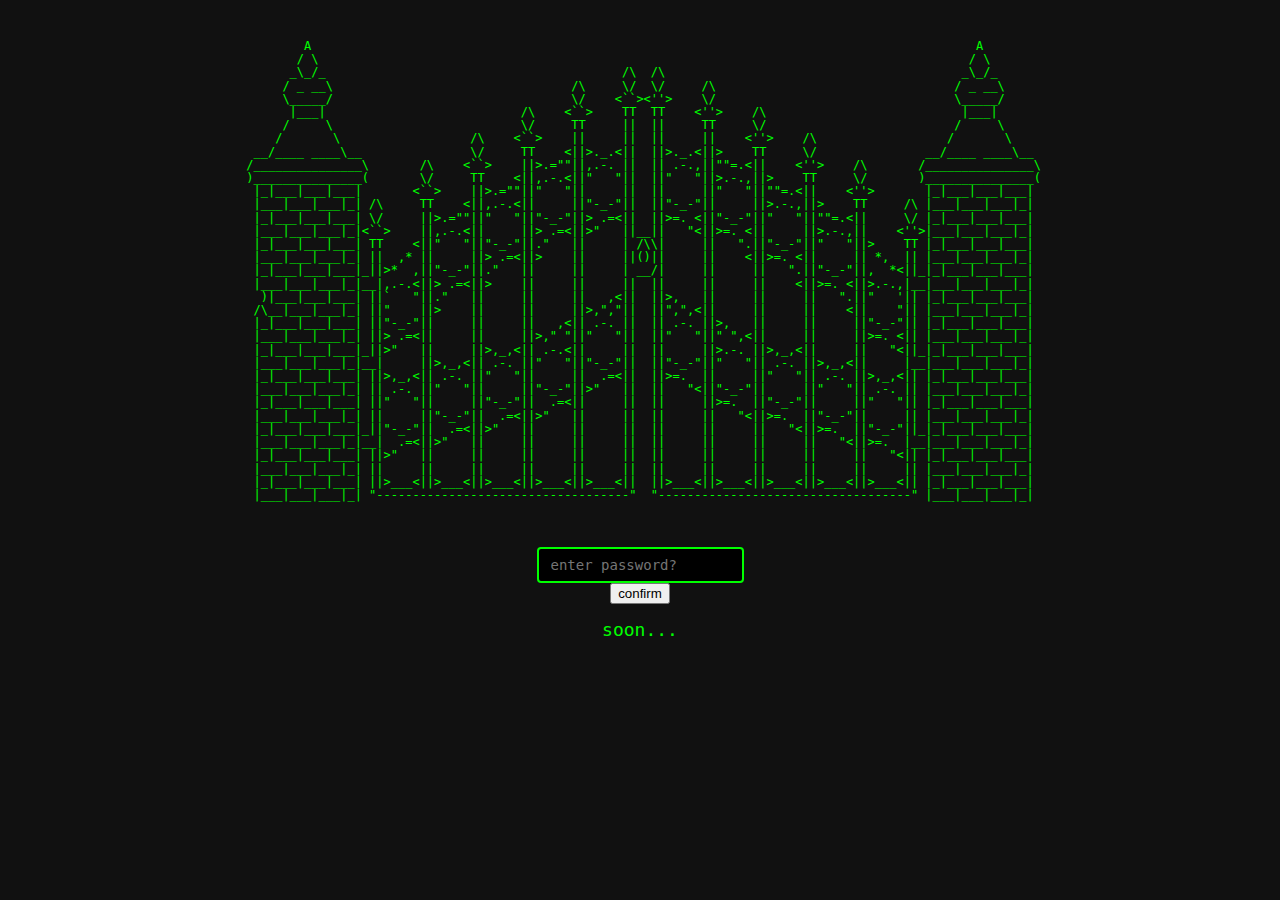
<file: index.html>
<!DOCTYPE html>
<html lang="en">
<head>
  <meta charset="UTF-8">
  <title>ASCII Password Page</title>
  <style>
    body {
      background-color: #111;
      color: #0f0;
      font-family: monospace;
      display: flex;
      flex-direction: column;
      align-items: center;
      padding: 20px;
    }
    pre {
      white-space: pre;
      font-size: 12px;
      line-height: 1.1em;
      text-align: left;
    }
    input[type="password"] {
      margin-top: 20px;
      padding: 8px 12px;
      font-family: monospace;
      font-size: 14px;
      border: 2px solid #0f0;
      border-radius: 4px;
      background-color: #000;
      color: #0f0;
      outline: none;
    }
    .soon {
      margin-top: 15px;
      font-size: 18px;
    }
  </style>
</head>
<body>
  <pre>
         A                                                                                            A
        / \                                                                                          / \
       _\_/_                                         /\  /\                                         _\_/_
      / _ __\                                 /\     \/  \/     /\                                 / _ __\
      \_____/                                 \/    <``><''>    \/                                 \_____/
       |___|                           /\    <``>    TT  TT    <''>    /\                           |___|
      /     \                          \/     TT     ||  ||     TT     \/                          /     \
     /       \                  /\    <``>    ||     ||  ||     ||    <''>    /\                  /       \
  __/____ ____\__               \/     TT    <||>._.<||  ||>._.<||>    TT     \/               __/____ ____\__
 /_______________\       /\    <``>    ||>.=""||,.-. ||  || .-.,||""=.<||    <''>    /\       /_______________\
 )_______________(       \/     TT    <||,.-.<||"   "||  ||"   "||>.-.,||>    TT     \/       )_______________(
  |_|___|___|___|       <``>    ||>.=""||"   "||     ||  ||     ||"   "||""=.<||    <''>       |_|___|___|___|
  |___|___|___|_| /\     TT    <||,.-.<||     ||"-_-"||  ||"-_-"||     ||>.-.,||>    TT     /\ |___|___|___|_|
  |_|___|___|___| \/     ||>.=""||"   "||"-_-"||> .=<||  ||>=. <||"-_-"||"   "||""=.<||     \/ |_|___|___|___|
  |___|___|___|_|<``>    ||,.-.<||     ||> .=<||>"   ||__||   "<||>=. <||     ||>.-.,||    <''>|___|___|___|_|
  |_|___|___|___| TT    <||"   "||"-_-"||."   ||     | /\\|     ||   ".||"-_-"||"   "||>    TT |_|___|___|___|
  |___|___|___|_| ||  ,* ||     ||> .=<||>    ||     ||()||     ||    <||>=. <||     || *,  || |___|___|___|_|
  |_|___|___|___|_||>*  ,||"-_-"||."   ||     ||     | __/|     ||     ||   ".||"-_-"||,  *<||_|_|___|___|___|
  |___|___|___|_|__|,.-.<||> .=<||>    ||     ||     ||  ||     ||     ||    <||>=. <||>.-.,|__|___|___|___|_|
   )|___|___|___| ||`   "||."   ||     ||     ||   ,<||  ||>,   ||     ||     ||   ".||"   '|| |_|___|___|___|
  /\__|___|___|_| ||"    ||>    ||     ||     ||>,","||  ||",",<||     ||     ||    <||    "|| |___|___|___|_|
  |_|___|___|___| ||"-_-"||     ||     ||   ,<|| .-. ||  || .-. ||>,   ||     ||     ||"-_-"|| |_|___|___|___|
  |___|___|___|_| ||> .=<||     ||     ||>," "||"   "||  ||"   "||" ",<||     ||     ||>=. <|| |___|___|___|_|
  |_|___|___|___|_||>"   ||     ||>,_,<|| .-.<||     ||  ||     ||>.-. ||>,_,<||     ||   "<||_|_|___|___|___|
  |___|___|___|_|__|     ||>,_,<|| .-. ||"   "||"-_-"||  ||"-_-"||"   "|| .-. ||>,_,<||     |__|___|___|___|_|
  |_|___|___|___| ||>,_,<|| .-. ||"   "||     ||  .=<||  ||>=.  ||     ||"   "|| .-. ||>,_,<|| |_|___|___|___|
  |___|___|___|_| || .-. ||"   "||     ||"-_-"||>"   ||  ||   "<||"-_-"||     ||"   "|| .-. || |___|___|___|_|
  |_|___|___|___| ||"   "||     ||"-_-"||  .=<||     ||  ||     ||>=.  ||"-_-"||     ||"   "|| |_|___|___|___|
  |___|___|___|_| ||     ||"-_-"||  .=<||>"   ||     ||  ||     ||   "<||>=.  ||"-_-"||     || |___|___|___|_|
  |_|___|___|___|_||"-_-"||  .=<||>"   ||     ||     ||  ||     ||     ||   "<||>=.  ||"-_-"||_|_|___|___|___|
  |___|___|___|_|__|  .=<||>"   ||     ||     ||     ||  ||     ||     ||     ||   "<||>=.  |__|___|___|___|_|
  |_|___|___|___| ||>"   ||     ||     ||     ||     ||  ||     ||     ||     ||     ||   "<|| |_|___|___|___|
  |___|___|___|_| ||     ||     ||     ||     ||     ||  ||     ||     ||     ||     ||     || |___|___|___|_|
  |_|___|___|___| ||>___<||>___<||>___<||>___<||>___<||  ||>___<||>___<||>___<||>___<||>___<|| |_|___|___|___|
  |___|___|___|_| "-----------------------------------"  "-----------------------------------" |___|___|___|_|
  </pre>

  <input type="password" id="password" placeholder="enter password?">
  <button onclick="checkPassword()">confirm</button>
  <div id="message" class="message"></div>
  <div class="soon">soon...</div>

  <script>
    const passwordInput = document.getElementById("password");
    const message = document.getElementById("message");

    function checkPassword() {
      const input = passwordInput.value.trim();
      if (input === "abcdefghijklmnopqrstuvwxyz") { //change password here
        message.textContent = "redirecting...";
        message.className = "message";
        message.style.display = "block";
        setTimeout(() => {
          window.location.href = "3a_2.html"; // change website here
        }, 1000); //change timeout here
      } else {
        message.textContent = "uh oh you suck";
        message.className = "message error";
        message.style.display = "block";
      }
    }

    // Allow Enter key to trigger checkPassword
    passwordInput.addEventListener("keydown", function (event) {
      if (event.key === "Enter") {
        checkPassword();
      }
    });
  </script>
</body>
</html>
</file>
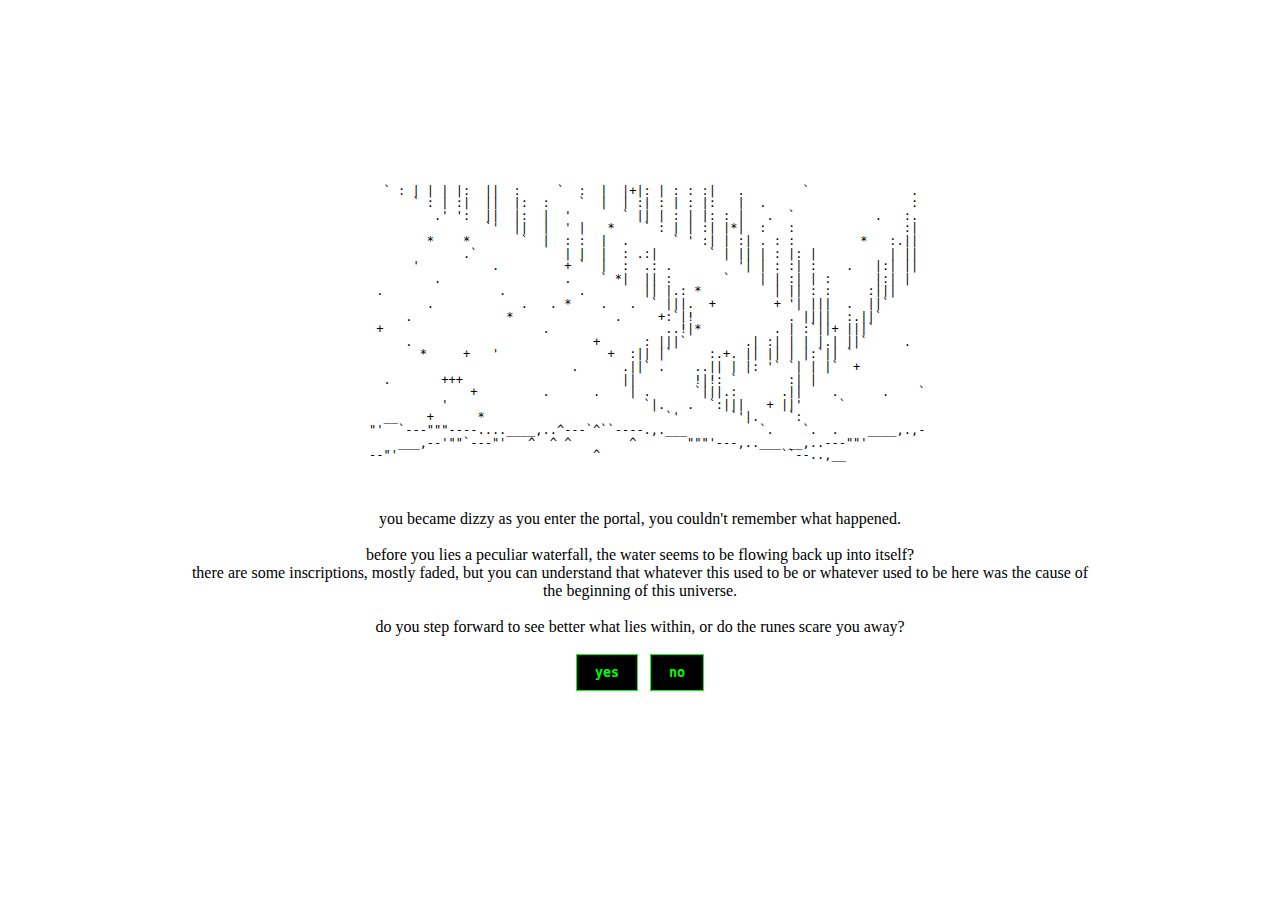
<file: 3a_northernlights.html>
<!DOCTYPE html>
<html lang="en">
<head>
  <meta charset="utf-8" />
  <meta name="viewport" content="width=device-width,initial-scale=1" />
  <title>borealis</title>

  <!-- Use your existing stylesheet -->
  <link rel="stylesheet" href="3a_style.css">

  <!-- Minimal layout tweaks (safe even if you already have these in 3a_style.css) -->
  <style>
    /* Ensure container and ascii positioning are correct */
    body { margin:0; min-height:100vh; display:flex; justify-content:center; align-items:center; }
    .container { text-align:center; width:100%; max-width:1100px; padding:28px; box-sizing:border-box; }

    /* ASCII block centered as an inline-block, but text inside left aligned */
    pre.ascii {
      display:inline-block;   /* shrink-wrap so centering works */
      text-align:left;        /* keep ASCII lines left-aligned */
      white-space:pre;
      margin: 0 0 18px 0;
      font-family: monospace;
      line-height:1.05;
    }

    /* Essay / long text box: contenteditable so typed text can be justified */
    .essay-box {
      width: 90%;
      max-width: 900px;
      min-height: 260px;
      padding: 14px;
      box-sizing: border-box;
      border: 2px solid #0f0;  /* will match your neon green */
      background: #000;        /* keeps the theme */
      color: #0f0;
      margin: 14px auto;
      text-align: justify;     /* make written paragraphs look like an essay */
      outline: none;
      overflow:auto;
      font-family: monospace;
    }

    /* Prompt area (question + buttons) centered */
    .prompt {
      margin-top: 18px;
    }
    .prompt .question {
      margin-bottom: 12px;
      max-width: 900px;
      margin-left:auto;
      margin-right:auto;
      text-align: center;
    }

    /* Buttons container (uses .btn from your stylesheet) */
    .choices { margin-top: 8px; }

    /* Story area where appended texts appear */
    .story {
      margin-top: 18px;
      max-width: 900px;
      margin-left:auto;
      margin-right:auto;
      text-align: left; /* story paragraphs left aligned inside centered column */
      font-family: monospace;
      line-height:1.4;
    }

    /* Restart button styling fallback if .btn isn't loaded for some reason */
    button.btn { /* should match your 3a_style.css .btn, safe fallback */
      display:inline-block; padding:10px 18px; margin:6px; cursor:pointer;
      border:1px solid #0f0; background:#000; color:#0f0; font-family:monospace; font-weight:bold;
    }
  </style>
</head>
<body>
  <div class="container">

    <!-- ASCII art: lines are left-aligned but the whole block is centered -->
    <pre class="ascii">
    ` : | | | |:  ||  :     `  :  |  |+|: | : : :|   .        `              .
        ` : | :|  ||  |:  :    `  |  | :| : | : |:   |  .                    :
           .' ':  ||  |:  |  '       ` || | : | |: : |   .  `           .   :.
                  `'  ||  |  ' |   *    ` : | | :| |*|  :   :               :|
          *    *       `  |  : :  |  .      ` ' :| | :| . : :         *   :.||
               .`            | |  |  : .:|       ` | || | : |: |          | ||
        '          .         + `  |  :  .: .         '| | : :| :    .   |:| ||
           .                 .    ` *|  || :       `    | | :| | :      |:| |
   .                .          .        || |.: *          | || : :     :|||
          .            .   . *    .   .  ` |||.  +        + '| |||  .  ||`
       .             *              .     +:`|!             . ||||  :.||`
   +                      .                ..!|*          . | :`||+ |||`
       .                         +      : |||`        .| :| | | |.| ||`     .
         *     +   '               +  :|| |`     :.+. || || | |:`|| `
                              .      .||` .    ..|| | |: '` `| | |`  +
    .       +++                      ||        !|!: `       :| |
                +         .      .    | .      `|||.:      .||    .      .    `
            '                           `|.   .  `:|||   + ||'     `
    __    +      *                         `'       `'|.    `:
  "'  `---"""----....____,..^---`^``----.,.___          `.    `.  .    ____,.,-
      ___,--'""`---"'   ^  ^ ^        ^       """'---,..___ __,..---""'
  --"'                           ^                         ``--..,__
    </pre>

    <!-- Prompt + choices -->
    <div class="prompt" id="promptArea">
      <div class="question" id="questionText"> <!-- question text injected here --> </div>

      <div class="choices" id="choiceButtons">
        <!-- choice buttons are injected by JS -->
      </div>
    </div>

    <!-- Where story output appears -->
    <div class="story" id="storyArea" aria-live="polite"></div>
  </div>

<script>
/* --- EDITABLE: define steps and branching here --- */
const STEPS = [
  // step index 0
  {
    prompt: "you became dizzy as you enter the portal, you couldn't remember what happened.<br><br>before you lies a peculiar waterfall, the water seems to be flowing back up into itself?<br>there are some inscriptions, mostly faded, but you can understand that whatever this used to be or whatever used to be here was the cause of the beginning of this universe.<br><br>do you step forward to see better what lies within, or do the runes scare you away?",
    yesText: "curiosity killed the cat; thankfully you don't have a cat.",
    noText: "your impulses took hold.<br>your adventure ends here.",
    nextYes: 1,   // go to step 1 on YES
    nextNo: null
  },

  // step index 1
  {
    prompt: "with every step you take, more and more voices start echoing in your head, drowning out your thoughts.<br>whatever power resided here left its vestiges, and they are being activated by your presence.<br>some of the runes even seem to be flying out at you.<br><br>do you touch them?",
    yesText: "the residue of this place is too much for you to handle.<br>you burn from the inside out and die.",
    noText: "you reject them and keep moving forward towards the center.",
    nextYes: null,    // YES -> step 2
    nextNo: 2      // NO -> jump to step 4 (branch continues instead of ending)
  },

  // step index 2
  {
    prompt: "as you walk slowly, you notice murals on the pillars.<br>they seem to grow in quantity and quality as you get closer to the center, it seems that there is still some arcane essence left that is preserving them.<br>one of the murals depicts a male playing some sort of instrument to a female, presumably for some special occasion.<br>another depicts that female giving a book to the male, full of pictures and sentences you can't understand.<br><br>as you make your way deeper inside, you see the radiant glow of a bright white orb, brighter than all of the runes you've seen.<br><br>will you turn back in its authority, or try to step forth?",
    yesText: "you turn back, scared that it might be your end.<br>your adventure can continue some other time.",
    noText: "you continue.<br>the orb pulses erratically, maybe it's sentient?",
    nextYes: null,    // YES -> step 3
    nextNo: 3      // NO -> also goes to step 3 (both choices converge)
  },

  // step index 3
  {
    prompt: "the orb senses you.<br>it floats down and morphs into the shape of your kind.<br>it speaks your language, perhaps in an attempt to come off as friendly.<br><br>~what is it that you seek?~, it says.<br>~perhaps i can help you.~<br><br>do you state your purpose?",
    yesText: "[i don't know where i came from, and i don't know where i am.], you speak up.<br>[i want to discover the truth.]",
    noText: "you feel scared.<br>[i was just exploring this place, i'll be leaving now.]<br>~so soon? i was hoping your stay would be longer.~",
    nextYes: 4,    // YES -> step 4
    nextNo: null   // NO -> ends
  },

  // step index 4 (passcode step)
{
  type: "passcode",
  prompt: "~i see.~<br>~maybe i can try to access the records of this universe, but i'm not strong enough right now.~<br>~doing so will kill me, but, like you, i also yearn.~<br><br>~when i created this universe, i gave it life.~<br>~regrettably, they have grown up and left me.~<br>~good for them.~<br><br>~however, i can't help but still long for the beginning.~<br>~i don't really remember what happened, so if you can give me a reminder, that would be perfect.~",
  correctCode: "swordfish",   // 🔑 change this
  successText: "the spirit is satisfied.",  // <--- put your secret here
  failureText: "the spirit is dissatisfied with that information.",
}

];

const RESTART_LABEL = "restart";

/* --- runtime and UI references --- */
let stepIndex = 0;
const questionText = document.getElementById('questionText');
const choiceButtons = document.getElementById('choiceButtons');
const storyArea = document.getElementById('storyArea');

/* Render the current prompt according to nextYes/nextNo */
function renderPrompt() {
  if (stepIndex >= STEPS.length) {
    questionText.textContent = "End of path.";
    choiceButtons.innerHTML = '';
    appendParagraph(FINAL_TEXT);
    choiceButtons.appendChild(createRestartButton());
    return;
  }

  const step = STEPS[stepIndex];
  questionText.innerHTML = step.prompt;
  choiceButtons.innerHTML = '';

  // --- Special case: passcode step ---
  if (step.type === "passcode") {
    const input = document.createElement('input');
    input.type = 'password';
    input.placeholder = "enter passcode";
    input.className = "password-input";
    choiceButtons.appendChild(input);

    const submit = document.createElement('button');
    submit.className = 'btn';
    submit.textContent = 'Submit';
    submit.addEventListener('click', () => {
      if (input.value === step.correctCode) {
        questionText.innerHTML = "~ah.~<br>~i assume you've found out by now that i only created this universe for two people.~<br>~look at them, so innocent, just having fun.~<br>~in any case...~<br><br>~you somehow managed to find this little piece of information.~<br>~then if i'm right...~<br><br>~welcome home, drana.~<br><br>the spirit begins to disintegrate in front of your eyes.<br>images moving and still pass by in an instant, an archive for millions of moments.<br>the spirit winces as it searches through the maelstrom.<br><br>in its final moments, you see it smile, and finally fade away.<br>where it hovered, a note made of hovering inscriptions:<br><br>https://";
        appendParagraph(step.successText || "Correct!");

        // ✅ Instead of restart, show Return button
        choiceButtons.innerHTML = '';
        const returnBtn = document.createElement('button');
        returnBtn.className = 'btn';
        returnBtn.textContent = 'return';
        returnBtn.addEventListener('click', () => {
          appendParagraph("returning...");
          choiceButtons.innerHTML = '';
          setTimeout(() => {
            window.location.href = "3a_portal.html";
          }, 1000); // 1000 ms = 1 second
        });
        choiceButtons.appendChild(returnBtn);

      } else {
        appendParagraph(step.failureText || "incorrect.");
        input.value = "";
        input.focus();
      }
    });
    choiceButtons.appendChild(submit);
    return; // stop here so YES/NO buttons aren't created
  }

  // --- Default case: YES/NO branching ---
  const yesBtn = document.createElement('button');
  yesBtn.className = 'btn';
  yesBtn.textContent = 'yes';
  yesBtn.addEventListener('click', () => {
    appendParagraph(step.yesText || '');
    if (typeof step.nextYes === 'number') {
      stepIndex = step.nextYes;
      renderPrompt();
    } else {
      choiceButtons.innerHTML = '';
      appendParagraph(step.endTextYes || '(branch ended)');
      choiceButtons.appendChild(createRestartButton());
      questionText.innerHTML = "(branch ended)";
    }
  });
  choiceButtons.appendChild(yesBtn);

  const noBtn = document.createElement('button');
  noBtn.className = 'btn';
  noBtn.textContent = 'no';
  noBtn.addEventListener('click', () => {
    appendParagraph(step.noText || '');
    if (typeof step.nextNo === 'number') {
      stepIndex = step.nextNo;
      renderPrompt();
    } else {
      choiceButtons.innerHTML = '';
      appendParagraph(step.endTextNo || '(branch ended)');
      choiceButtons.appendChild(createRestartButton());
      questionText.innerHTML = "(branch ended)";
    }
  });
  choiceButtons.appendChild(noBtn);
}

/* Utility to append story paragraphs */
function appendParagraph(text) {
  const p = document.createElement('p');
  p.style.margin = '10px 0';
  p.innerHTML = text;
  storyArea.appendChild(p);
  p.scrollIntoView({ behavior: 'smooth', block: 'end' });
}

/* Restart button */
function createRestartButton() {
  const r = document.createElement('button');
  r.className = 'btn';
  r.textContent = RESTART_LABEL;
  r.addEventListener('click', () => {
    restartAdventure();
  });
  return r;
}

function restartAdventure() {
  stepIndex = 0;
  storyArea.innerHTML = '';
  renderPrompt();
  // optional: reset essay box
  // document.querySelector('.essay-box').innerHTML = '(write your essay here...)';
}

/* Initialize */
(function init(){
  renderPrompt();
})();
</script>

</body>
</html>
</file>
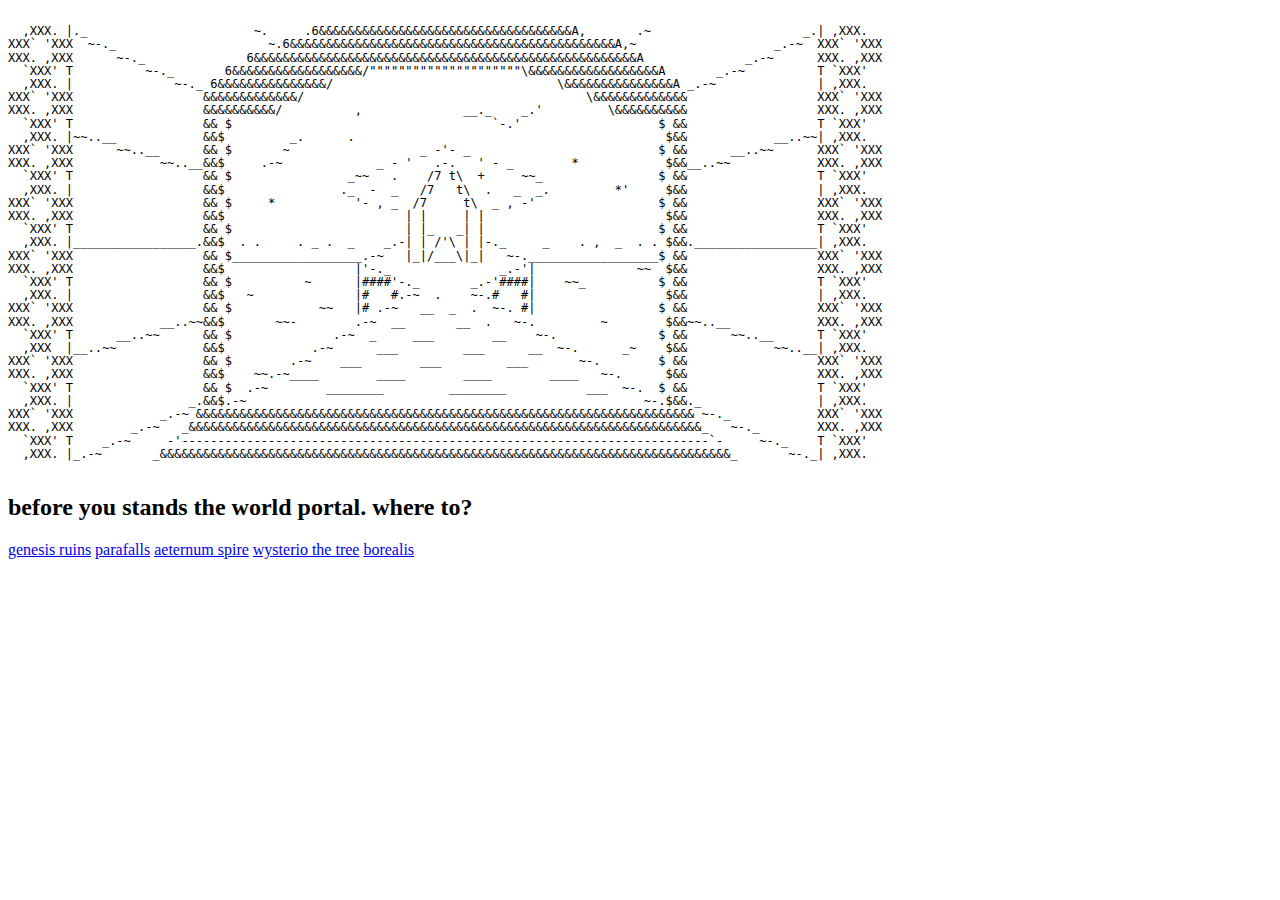
<file: 3a_portal.html>
<!DOCTYPE html>
<html lang="en">
<head>
  <meta charset="UTF-8">
  <meta name="viewport" content="width=device-width, initial-scale=1.0">
  <title>world portal</title>
  <link rel="stylesheet" href="3a_style.css">
</head>
<body>
  <div class="container">
    <pre>

  ,XXX. |._                       ~.     .6&&&&&&&&&&&&&&&&&&&&&&&&&&&&&&&&&&&A,       .~                     _.| ,XXX.
XXX` 'XXX  ~-._                     ~.6&&&&&&&&&&&&&&&&&&&&&&&&&&&&&&&&&&&&&&&&&&&&&A,~                   _.-~  XXX` 'XXX
XXX. ,XXX      ~-._              6&&&&&&&&&&&&&&&&&&&&&&&&&&&&&&&&&&&&&&&&&&&&&&&&&&&&&A              _.-~      XXX. ,XXX
  `XXX' T          ~-._       6&&&&&&&&&&&&&&&&&&/"""""""""""""""""""""\&&&&&&&&&&&&&&&&&&A       _.-~          T `XXX'
  ,XXX. |              ~-._ 6&&&&&&&&&&&&&&&/                               \&&&&&&&&&&&&&&&A _.-~              | ,XXX.
XXX` 'XXX                  &&&&&&&&&&&&&/                                       \&&&&&&&&&&&&&                  XXX` 'XXX
XXX. ,XXX                  &&&&&&&&&&/          ,              __._    _.'         \&&&&&&&&&&                  XXX. ,XXX
  `XXX' T                  && $                                    `-.'                   $ &&                  T `XXX'
  ,XXX. |~~..__            &&$         _.      .                                           $&&            __..~~| ,XXX.
XXX` 'XXX      ~~..__      && $       ~                  _ -'- _                          $ &&      __..~~      XXX` 'XXX
XXX. ,XXX            ~~..__&&$     .-~             _ - '   .-.   ' - _        *            $&&__..~~            XXX. ,XXX
  `XXX' T                  && $                _~~   .    /7 t\  +     ~~_                $ &&                  T `XXX'
  ,XXX. |                  &&$                ._  -  _   /7   t\  .   _  _.         *'     $&&                  | ,XXX.
XXX` 'XXX                  && $     *           '- , _  /7     t\  _ , -'                 $ &&                  XXX` 'XXX
XXX. ,XXX                  &&$                         | |     | |                         $&&                  XXX. ,XXX
  `XXX' T                  && $                        | |_   _| |                        $ &&                  T `XXX'
  ,XXX. |_________________.&&$  . .     . _ .  _    _.-| | /'\ | |-._     _    . ,  _  . . $&&._________________| ,XXX.
XXX` 'XXX                  && $__________________.-~   |_|/___\|_|   ~-.__________________$ &&                  XXX` 'XXX
XXX. ,XXX                  &&$                  |'-._               _.-'|              ~~  $&&                  XXX. ,XXX
  `XXX' T                  && $          ~      |####'-._       _.-'####|    ~~_          $ &&                  T `XXX'
  ,XXX. |                  &&$   ~              |#   #.-~  .    ~-.#   #|                  $&&                  | ,XXX.
XXX` 'XXX                  && $            ~~   |# .-~   __  _  .  ~-. #|                 $ &&                  XXX` 'XXX
XXX. ,XXX            __..~~&&$       ~~-        .-~  __       __  .   ~-.         ~        $&&~~..__            XXX. ,XXX
  `XXX' T      __..~~      && $              .-~  _     ___        __    ~-.              $ &&      ~~..__      T `XXX'
  ,XXX  |__..~~            &&$            .-~      ___         ___      __  ~-.      _~    $&&            ~~..__| ,XXX.
XXX` 'XXX                  && $        .-~    ___        ___         ___       ~-.        $ &&                  XXX` 'XXX
XXX. ,XXX                  &&$    ~~.-~____        ____        ____        ____   ~-.      $&&                  XXX. ,XXX
  `XXX' T                  && $  .-~        ________         ________           ___  ~-.  $ &&                  T `XXX'
  ,XXX. |                _.&&$.-~                                                       ~-.$&&._                | ,XXX.
XXX` 'XXX            _.-~ &&&&&&&&&&&&&&&&&&&&&&&&&&&&&&&&&&&&&&&&&&&&&&&&&&&&&&&&&&&&&&&&&&&&& ~-._            XXX` 'XXX
XXX. ,XXX        _.-~   _&&&&&&&&&&&&&&&&&&&&&&&&&&&&&&&&&&&&&&&&&&&&&&&&&&&&&&&&&&&&&&&&&&&&&&&_   ~-._        XXX. ,XXX
  `XXX' T    _.-~     -'-------------------------------------------------------------------------`-     ~-._    T `XXX'
  ,XXX. |_.-~       _&&&&&&&&&&&&&&&&&&&&&&&&&&&&&&&&&&&&&&&&&&&&&&&&&&&&&&&&&&&&&&&&&&&&&&&&&&&&&&&_       ~-._| ,XXX.
    </pre>

    <h2>before you stands the world portal. where to?</h2>
    <div class="buttons">
      <a href="3a_ruins.html">genesis ruins</a>
      <a href="3a_waterfall.html">parafalls</a>
      <a href="3a_tower.html">aeternum spire</a>
      <a href="3a_tree.html">wysterio the tree</a>
      <a href="3a_northernlights.html">borealis</a>
    </div>
  </div>
</body>
</html>
</file>
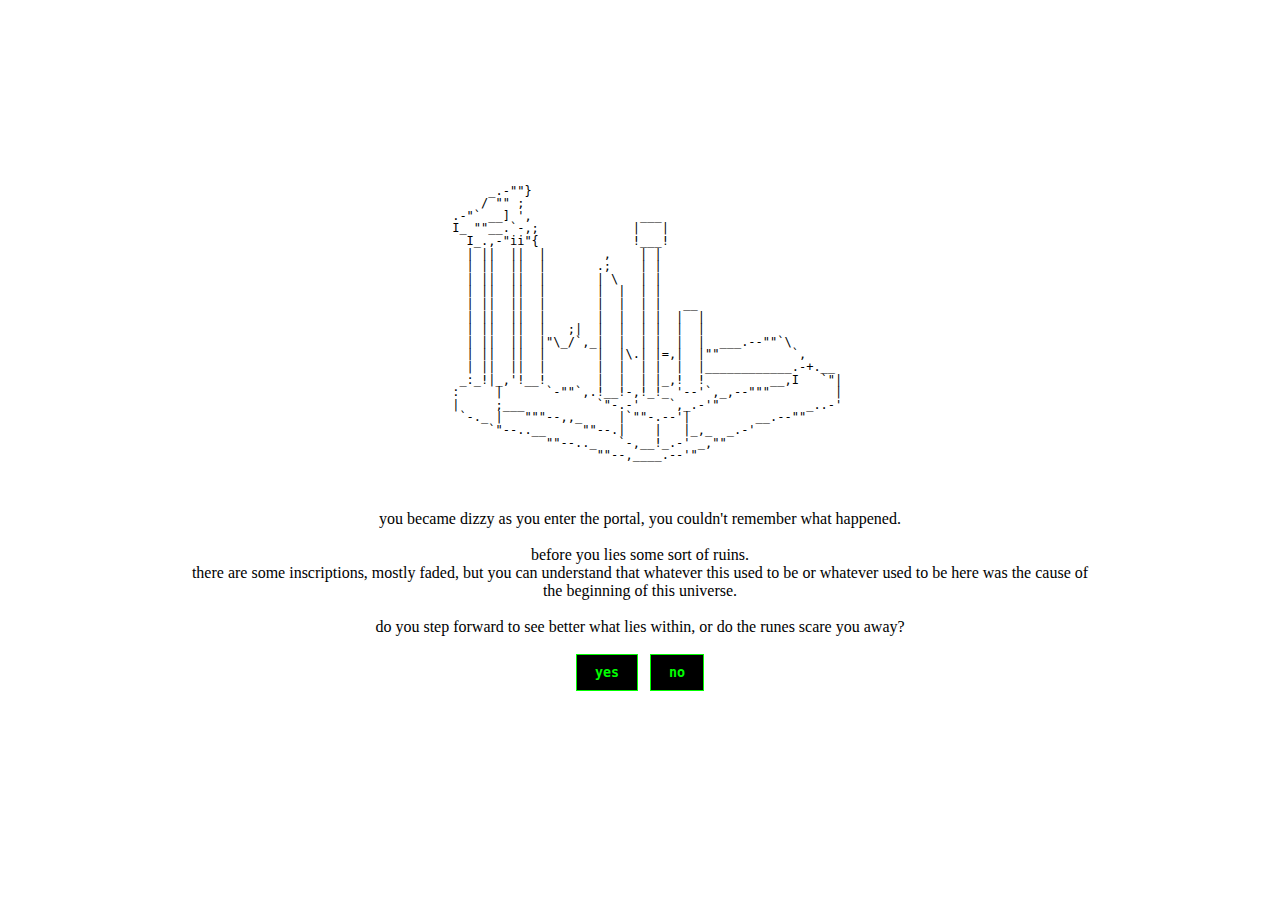
<file: 3a_ruins.html>
<!DOCTYPE html>
<html lang="en">
<head>
  <meta charset="utf-8" />
  <meta name="viewport" content="width=device-width,initial-scale=1" />
  <title>genesis ruins</title>

  <!-- Use your existing stylesheet -->
  <link rel="stylesheet" href="3a_style.css">

  <!-- Minimal layout tweaks (safe even if you already have these in 3a_style.css) -->
  <style>
    /* Ensure container and ascii positioning are correct */
    body { margin:0; min-height:100vh; display:flex; justify-content:center; align-items:center; }
    .container { text-align:center; width:100%; max-width:1100px; padding:28px; box-sizing:border-box; }

    /* ASCII block centered as an inline-block, but text inside left aligned */
    pre.ascii {
      display:inline-block;   /* shrink-wrap so centering works */
      text-align:left;        /* keep ASCII lines left-aligned */
      white-space:pre;
      margin: 0 0 18px 0;
      font-family: monospace;
      line-height:1.05;
    }

    /* Essay / long text box: contenteditable so typed text can be justified */
    .essay-box {
      width: 90%;
      max-width: 900px;
      min-height: 260px;
      padding: 14px;
      box-sizing: border-box;
      border: 2px solid #0f0;  /* will match your neon green */
      background: #000;        /* keeps the theme */
      color: #0f0;
      margin: 14px auto;
      text-align: justify;     /* make written paragraphs look like an essay */
      outline: none;
      overflow:auto;
      font-family: monospace;
    }

    /* Prompt area (question + buttons) centered */
    .prompt {
      margin-top: 18px;
    }
    .prompt .question {
      margin-bottom: 12px;
      max-width: 900px;
      margin-left:auto;
      margin-right:auto;
      text-align: center;
    }

    /* Buttons container (uses .btn from your stylesheet) */
    .choices { margin-top: 8px; }

    /* Story area where appended texts appear */
    .story {
      margin-top: 18px;
      max-width: 900px;
      margin-left:auto;
      margin-right:auto;
      text-align: left; /* story paragraphs left aligned inside centered column */
      font-family: monospace;
      line-height:1.4;
    }

    /* Restart button styling fallback if .btn isn't loaded for some reason */
    button.btn { /* should match your 3a_style.css .btn, safe fallback */
      display:inline-block; padding:10px 18px; margin:6px; cursor:pointer;
      border:1px solid #0f0; background:#000; color:#0f0; font-family:monospace; font-weight:bold;
    }
  </style>
</head>
<body>
  <div class="container">

    <!-- ASCII art: lines are left-aligned but the whole block is centered -->
    <pre class="ascii">
       _.-""}
      / "" ;
  .-"` __] ',               ___
  I_ ""__.`-,;             |   |
    I_.,-"ii"{             !___!
    | ||  ||  |        ,    | |
    | ||  ||  |       .;    | |
    | ||  ||  |       | \   | |
    | ||  ||  |       |  |  | |
    | ||  ||  |       |  |  | |   __
    | ||  ||  |       |  |  | |  |  |
    | ||  ||  |   ;|  |  |  | |  |  |
    | ||  ||  |"\_/`,_|  |  | |  |  |  ___.--""`\
    | ||  ||  |       |  |\.| |=,|  |""          `,
    | ||  ||  |       |  |  | |  |  |____________.-+.__
   _:_!|_,'!__!       |  |  | |_,!  !         __,I   `"|
  :     |      `-""`,.!__!-,!_!_ '--'`,_,--"""         |
  |     ;___          `"-.-'    `,_.-'"            _..-'
   `-._ |   """--,,_     |`""-.--'|         __.--""
       `"--..__     ""--.|    |   |_,_  _.-'
               ""--.._   `-,__!_.-' _,""
                      ""--,____.--'"
    </pre>

    <!-- Prompt + choices -->
    <div class="prompt" id="promptArea">
      <div class="question" id="questionText"> <!-- question text injected here --> </div>

      <div class="choices" id="choiceButtons">
        <!-- choice buttons are injected by JS -->
      </div>
    </div>

    <!-- Where story output appears -->
    <div class="story" id="storyArea" aria-live="polite"></div>
  </div>

<script>
/* --- EDITABLE: define steps and branching here --- */
const STEPS = [
  // step index 0
  {
    prompt: "you became dizzy as you enter the portal, you couldn't remember what happened.<br><br>before you lies some sort of ruins.<br>there are some inscriptions, mostly faded, but you can understand that whatever this used to be or whatever used to be here was the cause of the beginning of this universe.<br><br>do you step forward to see better what lies within, or do the runes scare you away?",
    yesText: "curiosity killed the cat; thankfully you don't have a cat.",
    noText: "your impulses took hold.<br>your adventure ends here.",
    nextYes: 1,   // go to step 1 on YES
    nextNo: null
  },

  // step index 1
  {
    prompt: "with every step you take, more and more voices start echoing in your head, drowning out your thoughts.<br>whatever power resided here left its vestiges, and they are being activated by your presence.<br>some of the runes even seem to be flying out at you.<br><br>do you touch them?",
    yesText: "the residue of this place is too much for you to handle.<br>you burn from the inside out and die.",
    noText: "you reject them and keep moving forward towards the center.",
    nextYes: null,    // YES -> step 2
    nextNo: 2      // NO -> jump to step 4 (branch continues instead of ending)
  },

  // step index 2
  {
    prompt: "as you walk slowly, you notice murals on the pillars.<br>they seem to grow in quantity and quality as you get closer to the center, it seems that there is still some arcane essence left that is preserving them.<br>one of the murals depicts a male playing some sort of instrument to a female, presumably for some special occasion.<br>another depicts that female giving a book to the male, full of pictures and sentences you can't understand.<br><br>as you make your way deeper inside, you see the radiant glow of a bright white orb, brighter than all of the runes you've seen.<br><br>will you turn back in its authority, or try to step forth?",
    yesText: "you turn back, scared that it might be your end.<br>your adventure can continue some other time.",
    noText: "you continue.<br>the orb pulses erratically, maybe it's sentient?",
    nextYes: null,    // YES -> step 3
    nextNo: 3      // NO -> also goes to step 3 (both choices converge)
  },

  // step index 3
  {
    prompt: "the orb senses you.<br>it floats down and morphs into the shape of your kind.<br>it speaks your language, perhaps in an attempt to come off as friendly.<br><br>~what is it that you seek?~, it says.<br>~perhaps i can help you.~<br><br>do you state your purpose?",
    yesText: "[i don't know where i came from, and i don't know where i am.], you speak up.<br>[i want to discover the truth.]",
    noText: "you feel scared.<br>[i was just exploring this place, i'll be leaving now.]<br>~so soon? i was hoping your stay would be longer.~",
    nextYes: 4,    // YES -> step 4
    nextNo: null   // NO -> ends
  },

  // step index 4 (passcode step)
{
  type: "passcode",
  prompt: "~i see.~<br>~maybe i can try to access the records of this universe, but i'm not strong enough right now.~<br>~doing so will kill me, but, like you, i also yearn.~<br><br>~when i created this universe, i gave it life.~<br>~it seems, though, that they all have grown up and left me.~<br>~good for them.~<br><br>~however, i can't help but still long for the beginning.~<br>~i don't really remember what happened, so if you can give me a reminder, that would be perfect.~",
  correctCode: "swordfish",   // 🔑 change this
  successText: "the spirit is satisfied.",  // <--- put your secret here
  failureText: "the spirit is dissatisfied with that information.",
}

];

const RESTART_LABEL = "restart";

/* --- runtime and UI references --- */
let stepIndex = 0;
const questionText = document.getElementById('questionText');
const choiceButtons = document.getElementById('choiceButtons');
const storyArea = document.getElementById('storyArea');

/* Render the current prompt according to nextYes/nextNo */
function renderPrompt() {
  if (stepIndex >= STEPS.length) {
    questionText.textContent = "End of path.";
    choiceButtons.innerHTML = '';
    appendParagraph(FINAL_TEXT);
    choiceButtons.appendChild(createRestartButton());
    return;
  }

  const step = STEPS[stepIndex];
  questionText.innerHTML = step.prompt;
  choiceButtons.innerHTML = '';

  // --- Special case: passcode step ---
  if (step.type === "passcode") {
    const input = document.createElement('input');
    input.type = 'password';
    input.placeholder = "enter passcode";
    input.className = "password-input";
    choiceButtons.appendChild(input);

    const submit = document.createElement('button');
    submit.className = 'btn';
    submit.textContent = 'Submit';
    submit.addEventListener('click', () => {
      if (input.value === step.correctCode) {
        questionText.innerHTML = "~ah.~<br>~i assume you've found out by now that i only created this universe for two people.~<br>~look at them, so innocent, just having fun.~<br>~as i've said, i am by all means happy for them that they set off and built something of their own.~<br>~and you, somehow, managed to find this little piece of information.~<br><br>~then if i'm right...~<br><br>~welcome home, drana.~<br><br>the spirit begins to disintegrate.<br>in front of your eyes, tens of millions of seconds of history flash.<br>in its last efforts, the spirit creates a note made of hovering inscriptions:<br><br>https://";
        appendParagraph(step.successText || "Correct!");

        // ✅ Instead of restart, show Return button
        choiceButtons.innerHTML = '';
        const returnBtn = document.createElement('button');
        returnBtn.className = 'btn';
        returnBtn.textContent = 'return';
        returnBtn.addEventListener('click', () => {
          appendParagraph("returning...");
          choiceButtons.innerHTML = '';
          setTimeout(() => {
            window.location.href = "3a_portal.html";
          }, 1000); // 1000 ms = 1 second
        });
        choiceButtons.appendChild(returnBtn);

      } else {
        appendParagraph(step.failureText || "incorrect.");
        input.value = "";
        input.focus();
      }
    });
    choiceButtons.appendChild(submit);
    return; // stop here so YES/NO buttons aren't created
  }

  // --- Default case: YES/NO branching ---
  const yesBtn = document.createElement('button');
  yesBtn.className = 'btn';
  yesBtn.textContent = 'yes';
  yesBtn.addEventListener('click', () => {
    appendParagraph(step.yesText || '');
    if (typeof step.nextYes === 'number') {
      stepIndex = step.nextYes;
      renderPrompt();
    } else {
      choiceButtons.innerHTML = '';
      appendParagraph(step.endTextYes || '(branch ended)');
      choiceButtons.appendChild(createRestartButton());
      questionText.innerHTML = "(branch ended)";
    }
  });
  choiceButtons.appendChild(yesBtn);

  const noBtn = document.createElement('button');
  noBtn.className = 'btn';
  noBtn.textContent = 'no';
  noBtn.addEventListener('click', () => {
    appendParagraph(step.noText || '');
    if (typeof step.nextNo === 'number') {
      stepIndex = step.nextNo;
      renderPrompt();
    } else {
      choiceButtons.innerHTML = '';
      appendParagraph(step.endTextNo || '(branch ended)');
      choiceButtons.appendChild(createRestartButton());
      questionText.innerHTML = "(branch ended)";
    }
  });
  choiceButtons.appendChild(noBtn);
}

/* Utility to append story paragraphs */
function appendParagraph(text) {
  const p = document.createElement('p');
  p.style.margin = '10px 0';
  p.innerHTML = text;
  storyArea.appendChild(p);
  p.scrollIntoView({ behavior: 'smooth', block: 'end' });
}

/* Restart button */
function createRestartButton() {
  const r = document.createElement('button');
  r.className = 'btn';
  r.textContent = RESTART_LABEL;
  r.addEventListener('click', () => {
    restartAdventure();
  });
  return r;
}

function restartAdventure() {
  stepIndex = 0;
  storyArea.innerHTML = '';
  renderPrompt();
  // optional: reset essay box
  // document.querySelector('.essay-box').innerHTML = '(write your essay here...)';
}

/* Initialize */
(function init(){
  renderPrompt();
})();
</script>

</body>
</html>
</file>
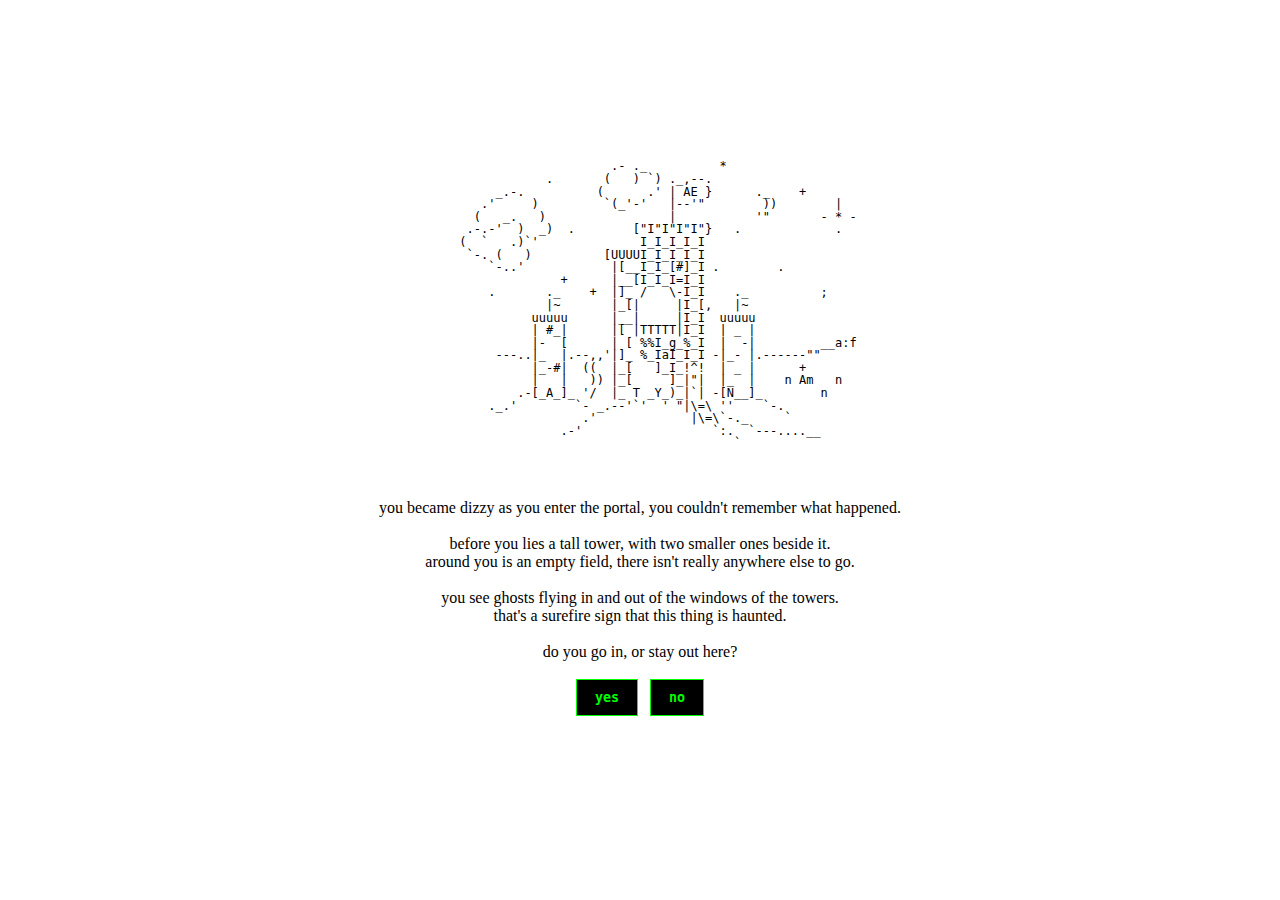
<file: 3a_tower.html>
<!DOCTYPE html>
<html lang="en">
<head>
  <meta charset="utf-8" />
  <meta name="viewport" content="width=device-width,initial-scale=1" />
  <title>aeternum spire</title>

  <!-- Use your existing stylesheet -->
  <link rel="stylesheet" href="3a_style.css">

  <!-- Minimal layout tweaks (safe even if you already have these in 3a_style.css) -->
  <style>
    /* Ensure container and ascii positioning are correct */
    body { margin:0; min-height:100vh; display:flex; justify-content:center; align-items:center; }
    .container { text-align:center; width:100%; max-width:1100px; padding:28px; box-sizing:border-box; }

    /* ASCII block centered as an inline-block, but text inside left aligned */
    pre.ascii {
      display:inline-block;   /* shrink-wrap so centering works */
      text-align:left;        /* keep ASCII lines left-aligned */
      white-space:pre;
      margin: 0 0 18px 0;
      font-family: monospace;
      line-height:1.05;
    }

    /* Essay / long text box: contenteditable so typed text can be justified */
    .essay-box {
      width: 90%;
      max-width: 900px;
      min-height: 260px;
      padding: 14px;
      box-sizing: border-box;
      border: 2px solid #0f0;  /* will match your neon green */
      background: #000;        /* keeps the theme */
      color: #0f0;
      margin: 14px auto;
      text-align: justify;     /* make written paragraphs look like an essay */
      outline: none;
      overflow:auto;
      font-family: monospace;
    }

    /* Prompt area (question + buttons) centered */
    .prompt {
      margin-top: 18px;
    }
    .prompt .question {
      margin-bottom: 12px;
      max-width: 900px;
      margin-left:auto;
      margin-right:auto;
      text-align: center;
    }

    /* Buttons container (uses .btn from your stylesheet) */
    .choices { margin-top: 8px; }

    /* Story area where appended texts appear */
    .story {
      margin-top: 18px;
      max-width: 900px;
      margin-left:auto;
      margin-right:auto;
      text-align: left; /* story paragraphs left aligned inside centered column */
      font-family: monospace;
      line-height:1.4;
    }

    /* Restart button styling fallback if .btn isn't loaded for some reason */
    button.btn { /* should match your 3a_style.css .btn, safe fallback */
      display:inline-block; padding:10px 18px; margin:6px; cursor:pointer;
      border:1px solid #0f0; background:#000; color:#0f0; font-family:monospace; font-weight:bold;
    }
  </style>
</head>
<body>
  <div class="container">

    <!-- ASCII art: lines are left-aligned but the whole block is centered -->
    <pre class="ascii">
                          .- ._          *
                 .       (   ) `) ._,--.
          _.-.          (      .' | AE }      ._    +
        .'     )         `(_'-'   |--'"        ))        |
       (   _.   )                 |           '"       - * -
      .-.-'  )  _)  .        ["I"I"I"I"}   .             .
     (  `   .)`'              I_I_I_I_I
      `-. (   )          [UUUUI_I_I_I_I
         `-..'            |[__I_I_[#]_I .        .
                   +      |__[I_I_I=I_I
         .       ._    +  |]_ /   \-I_I    ._          ;
                 |~       |_[|     |I_[,   |~
               uuuuu      |__|     |I_I  uuuuu
               | #_|      |[ |TTTTT|I_I  | _ |
               |-  [      | [ %%I_g_%_I  |  -|         __a:f
          ---..|_  |.--,,'|]_ %_IaI_I_I -|_- |.------""
               |_-#|  ((  |_[   ]_I_!^!  | _ |      +
               |   |   )) |_[     ]_|"|  |_  |    n Am   n
             .-[_A_]_ '/  |_ T _Y_)_|`| -[N__]_        n
         ._.'        `- _.--'`'  ' "|\=\ ''    `-.
                      .'             |\=\`-._     `
                   .-'                  `:.  `---....__
                                           `
    </pre>

    <!-- Prompt + choices -->
    <div class="prompt" id="promptArea">
      <div class="question" id="questionText"> <!-- question text injected here --> </div>

      <div class="choices" id="choiceButtons">
        <!-- choice buttons are injected by JS -->
      </div>
    </div>

    <!-- Where story output appears -->
    <div class="story" id="storyArea" aria-live="polite"></div>
  </div>

<script>
/* --- EDITABLE: define steps and branching here --- */
const STEPS = [
  // step index 0
  {
    prompt: "you became dizzy as you enter the portal, you couldn't remember what happened.<br><br>before you lies a tall tower, with two smaller ones beside it.<br>around you is an empty field, there isn't really anywhere else to go.<br><br>you see ghosts flying in and out of the windows of the towers.<br>that's a surefire sign that this thing is haunted.<br><br>do you go in, or stay out here?",
    yesText: "as you inch close, one of the ghosts possesses you.<br>it makes you smash your head into a wall, which kills you.",
    noText: "you observe, hoping to find a way to get the ghosts' approval.",
    nextYes: null,   // go to step 1 on YES
    nextNo: 1
  },

  // step index 1
  {
    prompt: "there are a few trees around you, with fallen branches under them.<br>stones litter the ground.<br>besides sticks and stones, nothing of note.<br><br>you turn your attention to the towers.<br>they're surely old, a lot of the bricks have fallen out already.<br>near the ground, there is a relatively large gap of missing material that you can see through.<br><br>you can see a painting on the inside.<br>a male and a female, disheartened because of the distance between them.<br><br>one of the branches is large enough for you to draw on the ground with.<br>do you replicate the painting, or do you draw the opposite?",
    yesText: "the residue of this place is too much for you to handle.<br>you burn from the inside out and die.",
    noText: "you reject them and keep moving forward towards the center.",
    nextYes: null,    // YES -> step 2
    nextNo: 2      // NO -> jump to step 4 (branch continues instead of ending)
  },

  // step index 2
  {
    prompt: "as you walk slowly, you notice murals on the pillars.<br>they seem to grow in quantity and quality as you get closer to the center, it seems that there is still some arcane essence left that is preserving them.<br>one of the murals depicts a male playing some sort of instrument to a female, presumably for some special occasion.<br>another depicts that female giving a book to the male, full of pictures and sentences you can't understand.<br><br>as you make your way deeper inside, you see the radiant glow of a bright white orb, brighter than all of the runes you've seen.<br><br>will you turn back in its authority, or try to step forth?",
    yesText: "you turn back, scared that it might be your end.<br>your adventure can continue some other time.",
    noText: "you continue.<br>the orb pulses erratically, maybe it's sentient?",
    nextYes: null,    // YES -> step 3
    nextNo: 3      // NO -> also goes to step 3 (both choices converge)
  },

  // step index 3
  {
    prompt: "the orb senses you.<br>it floats down and morphs into the shape of your kind.<br>it speaks your language, perhaps in an attempt to come off as friendly.<br><br>~what is it that you seek?~, it says.<br>~perhaps i can help you.~<br><br>do you state your purpose?",
    yesText: "[i don't know where i came from, and i don't know where i am.], you speak up.<br>[i want to discover the truth.]",
    noText: "you feel scared.<br>[i was just exploring this place, i'll be leaving now.]<br>~so soon? i was hoping your stay would be longer.~",
    nextYes: 4,    // YES -> step 4
    nextNo: null   // NO -> ends
  },

  // step index 4 (passcode step)
{
  type: "passcode",
  prompt: "~i see.~<br>~maybe i can try to access the records of this universe, but i'm not strong enough right now.~<br>~doing so will kill me, but, like you, i also yearn.~<br><br>~when i created this universe, i gave it life.~<br>~regrettably, they have grown up and left me.~<br>~good for them.~<br><br>~however, i can't help but still long for the beginning.~<br>~i don't really remember what happened, so if you can give me a reminder, that would be perfect.~",
  correctCode: "swordfish",   // 🔑 change this
  successText: "the spirit is satisfied.",  // <--- put your secret here
  failureText: "the spirit is dissatisfied with that information.",
}

];

const RESTART_LABEL = "restart";

/* --- runtime and UI references --- */
let stepIndex = 0;
const questionText = document.getElementById('questionText');
const choiceButtons = document.getElementById('choiceButtons');
const storyArea = document.getElementById('storyArea');

/* Render the current prompt according to nextYes/nextNo */
function renderPrompt() {
  if (stepIndex >= STEPS.length) {
    questionText.textContent = "End of path.";
    choiceButtons.innerHTML = '';
    appendParagraph(FINAL_TEXT);
    choiceButtons.appendChild(createRestartButton());
    return;
  }

  const step = STEPS[stepIndex];
  questionText.innerHTML = step.prompt;
  choiceButtons.innerHTML = '';

  // --- Special case: passcode step ---
  if (step.type === "passcode") {
    const input = document.createElement('input');
    input.type = 'password';
    input.placeholder = "enter passcode";
    input.className = "password-input";
    choiceButtons.appendChild(input);

    const submit = document.createElement('button');
    submit.className = 'btn';
    submit.textContent = 'Submit';
    submit.addEventListener('click', () => {
      if (input.value === step.correctCode) {
        questionText.innerHTML = "~ah.~<br>~i assume you've found out by now that i only created this universe for two people.~<br>~look at them, so innocent, just having fun.~<br>~in any case...~<br><br>~you somehow managed to find this little piece of information.~<br>~then if i'm right...~<br><br>~welcome home, drana.~<br><br>the spirit begins to disintegrate in front of your eyes.<br>images moving and still pass by in an instant, an archive for millions of moments.<br>the spirit winces as it searches through the maelstrom.<br><br>in its final moments, you see it smile, and finally fade away.<br>where it hovered, a note made of hovering inscriptions:<br><br>https://";
        appendParagraph(step.successText || "Correct!");

        // ✅ Instead of restart, show Return button
        choiceButtons.innerHTML = '';
        const returnBtn = document.createElement('button');
        returnBtn.className = 'btn';
        returnBtn.textContent = 'return';
        returnBtn.addEventListener('click', () => {
          appendParagraph("returning...");
          choiceButtons.innerHTML = '';
          setTimeout(() => {
            window.location.href = "3a_portal.html";
          }, 1000); // 1000 ms = 1 second
        });
        choiceButtons.appendChild(returnBtn);

      } else {
        appendParagraph(step.failureText || "incorrect.");
        input.value = "";
        input.focus();
      }
    });
    choiceButtons.appendChild(submit);
    return; // stop here so YES/NO buttons aren't created
  }

  // --- Default case: YES/NO branching ---
  const yesBtn = document.createElement('button');
  yesBtn.className = 'btn';
  yesBtn.textContent = 'yes';
  yesBtn.addEventListener('click', () => {
    appendParagraph(step.yesText || '');
    if (typeof step.nextYes === 'number') {
      stepIndex = step.nextYes;
      renderPrompt();
    } else {
      choiceButtons.innerHTML = '';
      appendParagraph(step.endTextYes || '(branch ended)');
      choiceButtons.appendChild(createRestartButton());
      questionText.innerHTML = "(branch ended)";
    }
  });
  choiceButtons.appendChild(yesBtn);

  const noBtn = document.createElement('button');
  noBtn.className = 'btn';
  noBtn.textContent = 'no';
  noBtn.addEventListener('click', () => {
    appendParagraph(step.noText || '');
    if (typeof step.nextNo === 'number') {
      stepIndex = step.nextNo;
      renderPrompt();
    } else {
      choiceButtons.innerHTML = '';
      appendParagraph(step.endTextNo || '(branch ended)');
      choiceButtons.appendChild(createRestartButton());
      questionText.innerHTML = "(branch ended)";
    }
  });
  choiceButtons.appendChild(noBtn);
}

/* Utility to append story paragraphs */
function appendParagraph(text) {
  const p = document.createElement('p');
  p.style.margin = '10px 0';
  p.innerHTML = text;
  storyArea.appendChild(p);
  p.scrollIntoView({ behavior: 'smooth', block: 'end' });
}

/* Restart button */
function createRestartButton() {
  const r = document.createElement('button');
  r.className = 'btn';
  r.textContent = RESTART_LABEL;
  r.addEventListener('click', () => {
    restartAdventure();
  });
  return r;
}

function restartAdventure() {
  stepIndex = 0;
  storyArea.innerHTML = '';
  renderPrompt();
  // optional: reset essay box
  // document.querySelector('.essay-box').innerHTML = '(write your essay here...)';
}

/* Initialize */
(function init(){
  renderPrompt();
})();
</script>

</body>
</html>
</file>
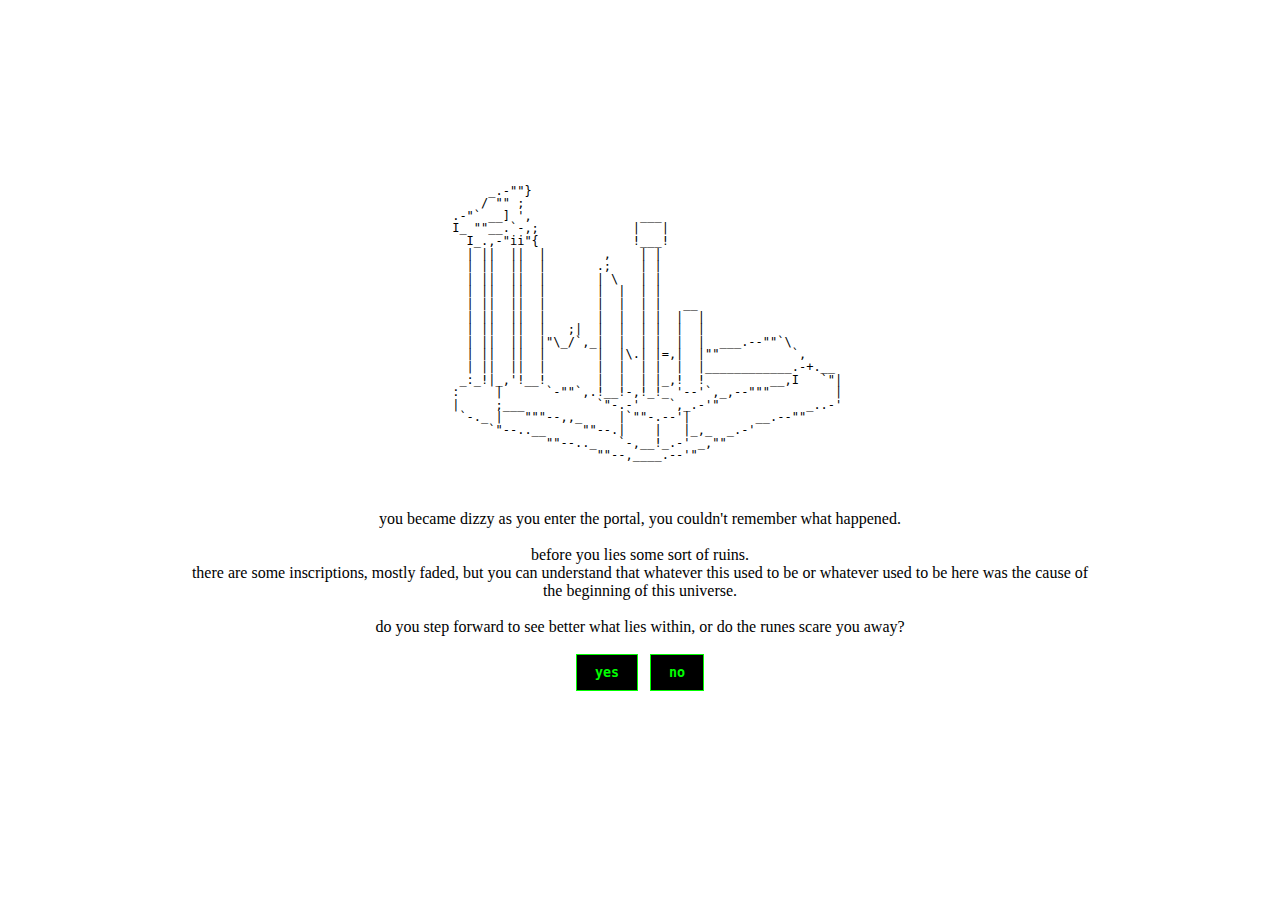
<file: 3a_waterfall.html>
<!DOCTYPE html>
<html lang="en">
<head>
  <meta charset="utf-8" />
  <meta name="viewport" content="width=device-width,initial-scale=1" />
  <title>genesis ruins</title>

  <!-- Use your existing stylesheet -->
  <link rel="stylesheet" href="3a_style.css">

  <!-- Minimal layout tweaks (safe even if you already have these in 3a_style.css) -->
  <style>
    /* Ensure container and ascii positioning are correct */
    body { margin:0; min-height:100vh; display:flex; justify-content:center; align-items:center; }
    .container { text-align:center; width:100%; max-width:1100px; padding:28px; box-sizing:border-box; }

    /* ASCII block centered as an inline-block, but text inside left aligned */
    pre.ascii {
      display:inline-block;   /* shrink-wrap so centering works */
      text-align:left;        /* keep ASCII lines left-aligned */
      white-space:pre;
      margin: 0 0 18px 0;
      font-family: monospace;
      line-height:1.05;
    }

    /* Essay / long text box: contenteditable so typed text can be justified */
    .essay-box {
      width: 90%;
      max-width: 900px;
      min-height: 260px;
      padding: 14px;
      box-sizing: border-box;
      border: 2px solid #0f0;  /* will match your neon green */
      background: #000;        /* keeps the theme */
      color: #0f0;
      margin: 14px auto;
      text-align: justify;     /* make written paragraphs look like an essay */
      outline: none;
      overflow:auto;
      font-family: monospace;
    }

    /* Prompt area (question + buttons) centered */
    .prompt {
      margin-top: 18px;
    }
    .prompt .question {
      margin-bottom: 12px;
      max-width: 900px;
      margin-left:auto;
      margin-right:auto;
      text-align: center;
    }

    /* Buttons container (uses .btn from your stylesheet) */
    .choices { margin-top: 8px; }

    /* Story area where appended texts appear */
    .story {
      margin-top: 18px;
      max-width: 900px;
      margin-left:auto;
      margin-right:auto;
      text-align: left; /* story paragraphs left aligned inside centered column */
      font-family: monospace;
      line-height:1.4;
    }

    /* Restart button styling fallback if .btn isn't loaded for some reason */
    button.btn { /* should match your 3a_style.css .btn, safe fallback */
      display:inline-block; padding:10px 18px; margin:6px; cursor:pointer;
      border:1px solid #0f0; background:#000; color:#0f0; font-family:monospace; font-weight:bold;
    }
  </style>
</head>
<body>
  <div class="container">

    <!-- ASCII art: lines are left-aligned but the whole block is centered -->
    <pre class="ascii">
       _.-""}
      / "" ;
  .-"` __] ',               ___
  I_ ""__.`-,;             |   |
    I_.,-"ii"{             !___!
    | ||  ||  |        ,    | |
    | ||  ||  |       .;    | |
    | ||  ||  |       | \   | |
    | ||  ||  |       |  |  | |
    | ||  ||  |       |  |  | |   __
    | ||  ||  |       |  |  | |  |  |
    | ||  ||  |   ;|  |  |  | |  |  |
    | ||  ||  |"\_/`,_|  |  | |  |  |  ___.--""`\
    | ||  ||  |       |  |\.| |=,|  |""          `,
    | ||  ||  |       |  |  | |  |  |____________.-+.__
   _:_!|_,'!__!       |  |  | |_,!  !         __,I   `"|
  :     |      `-""`,.!__!-,!_!_ '--'`,_,--"""         |
  |     ;___          `"-.-'    `,_.-'"            _..-'
   `-._ |   """--,,_     |`""-.--'|         __.--""
       `"--..__     ""--.|    |   |_,_  _.-'
               ""--.._   `-,__!_.-' _,""
                      ""--,____.--'"
    </pre>

    <!-- Prompt + choices -->
    <div class="prompt" id="promptArea">
      <div class="question" id="questionText"> <!-- question text injected here --> </div>

      <div class="choices" id="choiceButtons">
        <!-- choice buttons are injected by JS -->
      </div>
    </div>

    <!-- Where story output appears -->
    <div class="story" id="storyArea" aria-live="polite"></div>
  </div>

<script>
/* --- EDITABLE: define steps and branching here --- */
const STEPS = [
  // step index 0
  {
    prompt: "you became dizzy as you enter the portal, you couldn't remember what happened.<br><br>before you lies some sort of ruins.<br>there are some inscriptions, mostly faded, but you can understand that whatever this used to be or whatever used to be here was the cause of the beginning of this universe.<br><br>do you step forward to see better what lies within, or do the runes scare you away?",
    yesText: "curiosity killed the cat; thankfully you don't have a cat.",
    noText: "your impulses took hold.<br>your adventure ends here.",
    nextYes: 1,   // go to step 1 on YES
    nextNo: null
  },

  // step index 1
  {
    prompt: "with every step you take, more and more voices start echoing in your head, drowning out your thoughts.<br>whatever power resided here left its vestiges, and they are being activated by your presence.<br>some of the runes even seem to be flying out at you.<br><br>do you touch them?",
    yesText: "the residue of this place is too much for you to handle.<br>you burn from the inside out and die.",
    noText: "you reject them and keep moving forward towards the center.",
    nextYes: null,    // YES -> step 2
    nextNo: 2      // NO -> jump to step 4 (branch continues instead of ending)
  },

  // step index 2
  {
    prompt: "as you walk slowly, you notice murals on the pillars.<br>they seem to grow in quantity and quality as you get closer to the center, it seems that there is still some arcane essence left that is preserving them.<br>one of the murals depicts a male playing some sort of instrument to a female, presumably for some special occasion.<br>another depicts that female giving a book to the male, full of pictures and sentences you can't understand.<br><br>as you make your way deeper inside, you see the radiant glow of a bright white orb, brighter than all of the runes you've seen.<br><br>will you turn back in its authority, or try to step forth?",
    yesText: "you turn back, scared that it might be your end.<br>your adventure can continue some other time.",
    noText: "you continue.<br>the orb pulses erratically, maybe it's sentient?",
    nextYes: null,    // YES -> step 3
    nextNo: 3      // NO -> also goes to step 3 (both choices converge)
  },

  // step index 3
  {
    prompt: "the orb senses you.<br>it floats down and morphs into the shape of your kind.<br>it speaks your language, perhaps in an attempt to come off as friendly.<br><br>~what is it that you seek?~, it says.<br>~perhaps i can help you.~<br><br>do you state your purpose?",
    yesText: "[i don't know where i came from, and i don't know where i am.], you speak up.<br>[i want to discover the truth.]",
    noText: "you feel scared.<br>[i was just exploring this place, i'll be leaving now.]<br>~so soon? i was hoping your stay would be longer.~",
    nextYes: 4,    // YES -> step 4
    nextNo: null   // NO -> ends
  },

  // step index 4 (passcode step)
{
  type: "passcode",
  prompt: "~i see.~<br>~maybe i can try to access the records of this universe, but i'm not strong enough right now.~<br>~doing so will kill me, but, like you, i also yearn.~<br><br>~when i created this universe, i gave it life.~<br>~regrettably, they have grown up and left me.~<br>~good for them.~<br><br>~however, i can't help but still long for the beginning.~<br>~i don't really remember what happened, so if you can give me a reminder, that would be perfect.~",
  correctCode: "swordfish",   // 🔑 change this
  successText: "the spirit is satisfied.",  // <--- put your secret here
  failureText: "the spirit is dissatisfied with that information.",
}

];

const RESTART_LABEL = "restart";

/* --- runtime and UI references --- */
let stepIndex = 0;
const questionText = document.getElementById('questionText');
const choiceButtons = document.getElementById('choiceButtons');
const storyArea = document.getElementById('storyArea');

/* Render the current prompt according to nextYes/nextNo */
function renderPrompt() {
  if (stepIndex >= STEPS.length) {
    questionText.textContent = "End of path.";
    choiceButtons.innerHTML = '';
    appendParagraph(FINAL_TEXT);
    choiceButtons.appendChild(createRestartButton());
    return;
  }

  const step = STEPS[stepIndex];
  questionText.innerHTML = step.prompt;
  choiceButtons.innerHTML = '';

  // --- Special case: passcode step ---
  if (step.type === "passcode") {
    const input = document.createElement('input');
    input.type = 'password';
    input.placeholder = "enter passcode";
    input.className = "password-input";
    choiceButtons.appendChild(input);

    const submit = document.createElement('button');
    submit.className = 'btn';
    submit.textContent = 'Submit';
    submit.addEventListener('click', () => {
      if (input.value === step.correctCode) {
        questionText.innerHTML = "~ah.~<br>~i assume you've found out by now that i only created this universe for two people.~<br>~look at them, so innocent, just having fun.~<br>~in any case...~<br><br>~you somehow managed to find this little piece of information.~<br>~then if i'm right...~<br><br>~welcome home, drana.~<br><br>the spirit begins to disintegrate in front of your eyes.<br>images moving and still pass by in an instant, an archive for millions of moments.<br>the spirit winces as it searches through the maelstrom.<br><br>in its final moments, you see it smile, and finally fade away.<br>where it hovered, a note made of hovering inscriptions:<br><br>https://";
        appendParagraph(step.successText || "Correct!");

        // ✅ Instead of restart, show Return button
        choiceButtons.innerHTML = '';
        const returnBtn = document.createElement('button');
        returnBtn.className = 'btn';
        returnBtn.textContent = 'return';
        returnBtn.addEventListener('click', () => {
          appendParagraph("returning...");
          choiceButtons.innerHTML = '';
          setTimeout(() => {
            window.location.href = "3a_portal.html";
          }, 1000); // 1000 ms = 1 second
        });
        choiceButtons.appendChild(returnBtn);

      } else {
        appendParagraph(step.failureText || "incorrect.");
        input.value = "";
        input.focus();
      }
    });
    choiceButtons.appendChild(submit);
    return; // stop here so YES/NO buttons aren't created
  }

  // --- Default case: YES/NO branching ---
  const yesBtn = document.createElement('button');
  yesBtn.className = 'btn';
  yesBtn.textContent = 'yes';
  yesBtn.addEventListener('click', () => {
    appendParagraph(step.yesText || '');
    if (typeof step.nextYes === 'number') {
      stepIndex = step.nextYes;
      renderPrompt();
    } else {
      choiceButtons.innerHTML = '';
      appendParagraph(step.endTextYes || '(branch ended)');
      choiceButtons.appendChild(createRestartButton());
      questionText.innerHTML = "(branch ended)";
    }
  });
  choiceButtons.appendChild(yesBtn);

  const noBtn = document.createElement('button');
  noBtn.className = 'btn';
  noBtn.textContent = 'no';
  noBtn.addEventListener('click', () => {
    appendParagraph(step.noText || '');
    if (typeof step.nextNo === 'number') {
      stepIndex = step.nextNo;
      renderPrompt();
    } else {
      choiceButtons.innerHTML = '';
      appendParagraph(step.endTextNo || '(branch ended)');
      choiceButtons.appendChild(createRestartButton());
      questionText.innerHTML = "(branch ended)";
    }
  });
  choiceButtons.appendChild(noBtn);
}

/* Utility to append story paragraphs */
function appendParagraph(text) {
  const p = document.createElement('p');
  p.style.margin = '10px 0';
  p.innerHTML = text;
  storyArea.appendChild(p);
  p.scrollIntoView({ behavior: 'smooth', block: 'end' });
}

/* Restart button */
function createRestartButton() {
  const r = document.createElement('button');
  r.className = 'btn';
  r.textContent = RESTART_LABEL;
  r.addEventListener('click', () => {
    restartAdventure();
  });
  return r;
}

function restartAdventure() {
  stepIndex = 0;
  storyArea.innerHTML = '';
  renderPrompt();
  // optional: reset essay box
  // document.querySelector('.essay-box').innerHTML = '(write your essay here...)';
}

/* Initialize */
(function init(){
  renderPrompt();
})();
</script>

</body>
</html>
</file>
<file: 3a_style.css>
<style>
  body {
    background-color: #000; /* pure black */
    color: #0f0;
    font-family: monospace;
    display: flex;
    flex-direction: column;
    align-items: center;
    padding: 20px;
  }
  pre {
    white-space: pre;
    font-size: 12px;
    line-height: 1.1em;
    text-align: left;
  }
  .btn {
    display: inline-block;
    margin: 5px;
    padding: 10px 20px;
    border: 1px solid #0f0;
    color: #0f0;
    background: #000;
    text-decoration: none;
    font-weight: bold;
    transition: background 0.2s, color 0.2s;
    cursor: pointer;
  }
  .btn:hover {
    background: #0f0;
    color: #000;
  }
  input[type="password"] {
    margin-top: 20px;
    padding: 8px 12px;
    font-family: monospace;
    font-size: 14px;
    border: 2px solid #0f0;
    border-radius: 4px;
    background-color: #000;
    color: #0f0;
    outline: none;
  }
  .message {
    margin-top: 10px;
    font-size: 16px;
  }
  .message.error {
    color: #0f0;
    font-weight: bold;
    text-transform: uppercase;
  }
</style>
</file>
